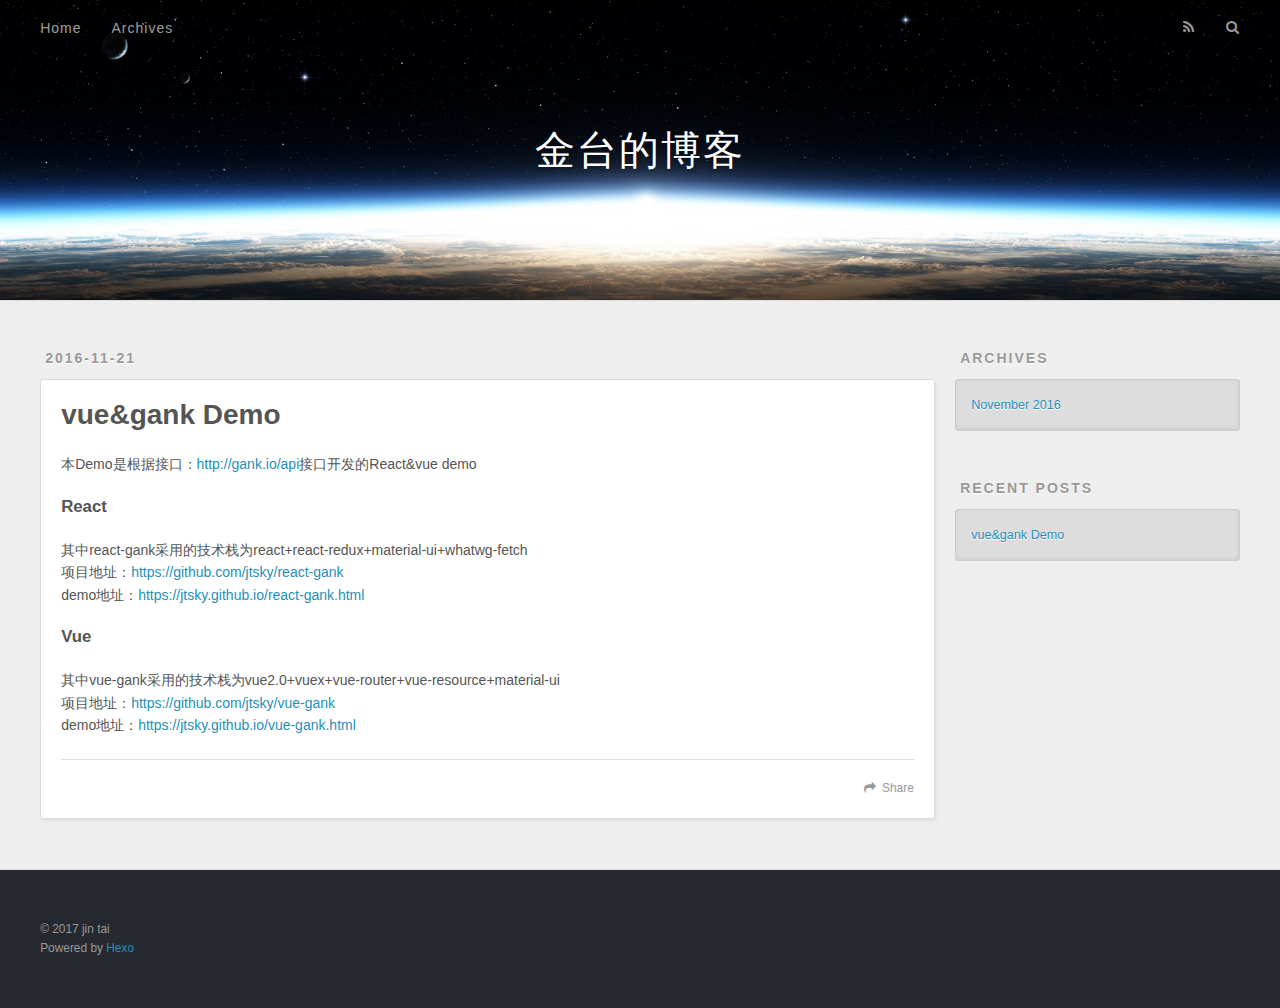
<file: index.html>
<!DOCTYPE html>
<html>
<head>
  <meta charset="utf-8">
  
  <title>金台的博客</title>
  <meta name="viewport" content="width=device-width, initial-scale=1, maximum-scale=1">
  <meta name="description" content="一只喜欢代码的猿">
<meta property="og:type" content="website">
<meta property="og:title" content="金台的博客">
<meta property="og:url" content="http://yoursite.com/index.html">
<meta property="og:site_name" content="金台的博客">
<meta property="og:description" content="一只喜欢代码的猿">
<meta name="twitter:card" content="summary">
<meta name="twitter:title" content="金台的博客">
<meta name="twitter:description" content="一只喜欢代码的猿">
  
    <link rel="alternate" href="/atom.xml" title="金台的博客" type="application/atom+xml">
  
  
    <link rel="icon" href="/favicon.png">
  
  
    <link href="//fonts.googleapis.com/css?family=Source+Code+Pro" rel="stylesheet" type="text/css">
  
  <link rel="stylesheet" href="/css/style.css">
  

</head>

<body>
  <div id="container">
    <div id="wrap">
      <header id="header">
  <div id="banner"></div>
  <div id="header-outer" class="outer">
    <div id="header-title" class="inner">
      <h1 id="logo-wrap">
        <a href="/" id="logo">金台的博客</a>
      </h1>
      
    </div>
    <div id="header-inner" class="inner">
      <nav id="main-nav">
        <a id="main-nav-toggle" class="nav-icon"></a>
        
          <a class="main-nav-link" href="/">Home</a>
        
          <a class="main-nav-link" href="/archives">Archives</a>
        
      </nav>
      <nav id="sub-nav">
        
          <a id="nav-rss-link" class="nav-icon" href="/atom.xml" title="RSS Feed"></a>
        
        <a id="nav-search-btn" class="nav-icon" title="Search"></a>
      </nav>
      <div id="search-form-wrap">
        <form action="//google.com/search" method="get" accept-charset="UTF-8" class="search-form"><input type="search" name="q" results="0" class="search-form-input" placeholder="Search"><button type="submit" class="search-form-submit">&#xF002;</button><input type="hidden" name="sitesearch" value="http://yoursite.com"></form>
      </div>
    </div>
  </div>
</header>
      <div class="outer">
        <section id="main">
  
    <article id="post-react&amp;vue-demo" class="article article-type-post" itemscope itemprop="blogPost">
  <div class="article-meta">
    <a href="/2016/11/21/react&vue-demo/" class="article-date">
  <time datetime="2016-11-21T05:25:01.977Z" itemprop="datePublished">2016-11-21</time>
</a>
    
  </div>
  <div class="article-inner">
    
    
      <header class="article-header">
        
  
    <h1 itemprop="name">
      <a class="article-title" href="/2016/11/21/react&vue-demo/">vue&amp;gank Demo</a>
    </h1>
  

      </header>
    
    <div class="article-entry" itemprop="articleBody">
      
        <p>本Demo是根据接口：<a href="http://gank.io/api" target="_blank" rel="external">http://gank.io/api</a>接口开发的React&amp;vue demo</p>
<h4 id="React"><a href="#React" class="headerlink" title="React"></a>React</h4><p>其中react-gank采用的技术栈为react+react-redux+material-ui+whatwg-fetch<br>项目地址：<a href="https://github.com/jtsky/react-gank" target="_blank" rel="external">https://github.com/jtsky/react-gank</a><br>demo地址：<a href="https://jtsky.github.io/react-gank.html" target="_blank" rel="external">https://jtsky.github.io/react-gank.html</a></p>
<h4 id="Vue"><a href="#Vue" class="headerlink" title="Vue"></a>Vue</h4><p>其中vue-gank采用的技术栈为vue2.0+vuex+vue-router+vue-resource+material-ui<br>项目地址：<a href="https://github.com/jtsky/vue-gank" target="_blank" rel="external">https://github.com/jtsky/vue-gank</a><br>demo地址：<a href="https://jtsky.github.io/vue-gank.html" target="_blank" rel="external">https://jtsky.github.io/vue-gank.html</a></p>

      
    </div>
    <footer class="article-footer">
      <a data-url="http://yoursite.com/2016/11/21/react&vue-demo/" data-id="ciyvc2lxk0000rko0zb6x559a" class="article-share-link">Share</a>
      
      
    </footer>
  </div>
  
</article>


  

</section>
        
          <aside id="sidebar">
  
    

  
    

  
    
  
    
  <div class="widget-wrap">
    <h3 class="widget-title">Archives</h3>
    <div class="widget">
      <ul class="archive-list"><li class="archive-list-item"><a class="archive-list-link" href="/archives/2016/11/">November 2016</a></li></ul>
    </div>
  </div>


  
    
  <div class="widget-wrap">
    <h3 class="widget-title">Recent Posts</h3>
    <div class="widget">
      <ul>
        
          <li>
            <a href="/2016/11/21/react&vue-demo/">vue&amp;gank Demo</a>
          </li>
        
      </ul>
    </div>
  </div>

  
</aside>
        
      </div>
      <footer id="footer">
  
  <div class="outer">
    <div id="footer-info" class="inner">
      &copy; 2017 jin tai<br>
      Powered by <a href="http://hexo.io/" target="_blank">Hexo</a>
    </div>
  </div>
</footer>
    </div>
    <nav id="mobile-nav">
  
    <a href="/" class="mobile-nav-link">Home</a>
  
    <a href="/archives" class="mobile-nav-link">Archives</a>
  
</nav>
    

<script src="//ajax.googleapis.com/ajax/libs/jquery/2.0.3/jquery.min.js"></script>


  <link rel="stylesheet" href="/fancybox/jquery.fancybox.css">
  <script src="/fancybox/jquery.fancybox.pack.js"></script>


<script src="/js/script.js"></script>

  </div>
</body>
</html>
</file>
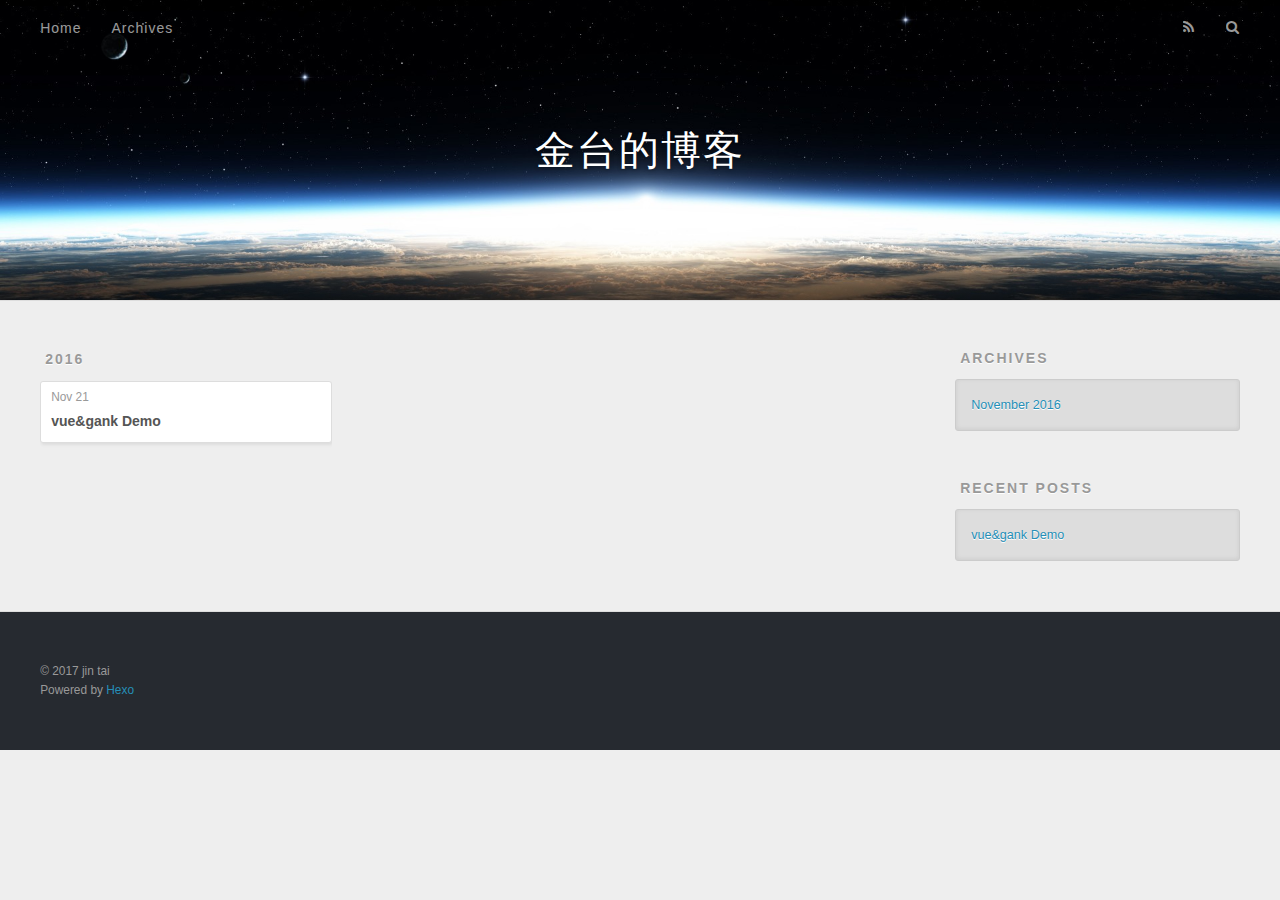
<file: archives/index.html>
<!DOCTYPE html>
<html>
<head>
  <meta charset="utf-8">
  
  <title>Archives | 金台的博客</title>
  <meta name="viewport" content="width=device-width, initial-scale=1, maximum-scale=1">
  <meta name="description" content="一只喜欢代码的猿">
<meta property="og:type" content="website">
<meta property="og:title" content="金台的博客">
<meta property="og:url" content="http://yoursite.com/archives/index.html">
<meta property="og:site_name" content="金台的博客">
<meta property="og:description" content="一只喜欢代码的猿">
<meta name="twitter:card" content="summary">
<meta name="twitter:title" content="金台的博客">
<meta name="twitter:description" content="一只喜欢代码的猿">
  
    <link rel="alternate" href="/atom.xml" title="金台的博客" type="application/atom+xml">
  
  
    <link rel="icon" href="/favicon.png">
  
  
    <link href="//fonts.googleapis.com/css?family=Source+Code+Pro" rel="stylesheet" type="text/css">
  
  <link rel="stylesheet" href="/css/style.css">
  

</head>

<body>
  <div id="container">
    <div id="wrap">
      <header id="header">
  <div id="banner"></div>
  <div id="header-outer" class="outer">
    <div id="header-title" class="inner">
      <h1 id="logo-wrap">
        <a href="/" id="logo">金台的博客</a>
      </h1>
      
    </div>
    <div id="header-inner" class="inner">
      <nav id="main-nav">
        <a id="main-nav-toggle" class="nav-icon"></a>
        
          <a class="main-nav-link" href="/">Home</a>
        
          <a class="main-nav-link" href="/archives">Archives</a>
        
      </nav>
      <nav id="sub-nav">
        
          <a id="nav-rss-link" class="nav-icon" href="/atom.xml" title="RSS Feed"></a>
        
        <a id="nav-search-btn" class="nav-icon" title="Search"></a>
      </nav>
      <div id="search-form-wrap">
        <form action="//google.com/search" method="get" accept-charset="UTF-8" class="search-form"><input type="search" name="q" results="0" class="search-form-input" placeholder="Search"><button type="submit" class="search-form-submit">&#xF002;</button><input type="hidden" name="sitesearch" value="http://yoursite.com"></form>
      </div>
    </div>
  </div>
</header>
      <div class="outer">
        <section id="main">
  
  
    
    
      
      
      <section class="archives-wrap">
        <div class="archive-year-wrap">
          <a href="/archives/2016" class="archive-year">2016</a>
        </div>
        <div class="archives">
    
    <article class="archive-article archive-type-post">
  <div class="archive-article-inner">
    <header class="archive-article-header">
      <a href="/2016/11/21/react&vue-demo/" class="archive-article-date">
  <time datetime="2016-11-21T05:25:01.977Z" itemprop="datePublished">Nov 21</time>
</a>
      
  
    <h1 itemprop="name">
      <a class="archive-article-title" href="/2016/11/21/react&vue-demo/">vue&amp;gank Demo</a>
    </h1>
  

    </header>
  </div>
</article>
  
  
    </div></section>
  

</section>
        
          <aside id="sidebar">
  
    

  
    

  
    
  
    
  <div class="widget-wrap">
    <h3 class="widget-title">Archives</h3>
    <div class="widget">
      <ul class="archive-list"><li class="archive-list-item"><a class="archive-list-link" href="/archives/2016/11/">November 2016</a></li></ul>
    </div>
  </div>


  
    
  <div class="widget-wrap">
    <h3 class="widget-title">Recent Posts</h3>
    <div class="widget">
      <ul>
        
          <li>
            <a href="/2016/11/21/react&vue-demo/">vue&amp;gank Demo</a>
          </li>
        
      </ul>
    </div>
  </div>

  
</aside>
        
      </div>
      <footer id="footer">
  
  <div class="outer">
    <div id="footer-info" class="inner">
      &copy; 2017 jin tai<br>
      Powered by <a href="http://hexo.io/" target="_blank">Hexo</a>
    </div>
  </div>
</footer>
    </div>
    <nav id="mobile-nav">
  
    <a href="/" class="mobile-nav-link">Home</a>
  
    <a href="/archives" class="mobile-nav-link">Archives</a>
  
</nav>
    

<script src="//ajax.googleapis.com/ajax/libs/jquery/2.0.3/jquery.min.js"></script>


  <link rel="stylesheet" href="/fancybox/jquery.fancybox.css">
  <script src="/fancybox/jquery.fancybox.pack.js"></script>


<script src="/js/script.js"></script>

  </div>
</body>
</html>
</file>
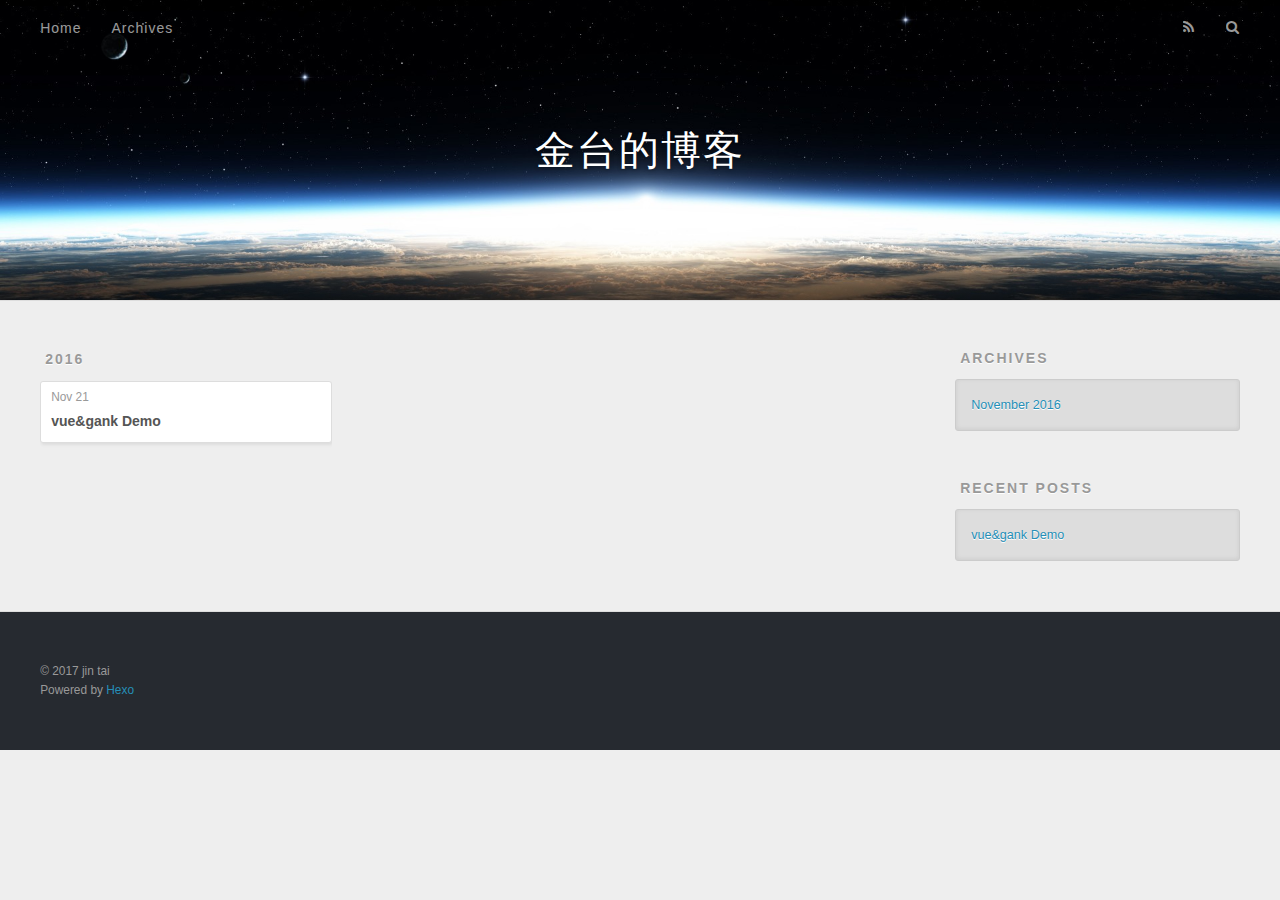
<file: archives/2016/index.html>
<!DOCTYPE html>
<html>
<head>
  <meta charset="utf-8">
  
  <title>Archives: 2016 | 金台的博客</title>
  <meta name="viewport" content="width=device-width, initial-scale=1, maximum-scale=1">
  <meta name="description" content="一只喜欢代码的猿">
<meta property="og:type" content="website">
<meta property="og:title" content="金台的博客">
<meta property="og:url" content="http://yoursite.com/archives/2016/index.html">
<meta property="og:site_name" content="金台的博客">
<meta property="og:description" content="一只喜欢代码的猿">
<meta name="twitter:card" content="summary">
<meta name="twitter:title" content="金台的博客">
<meta name="twitter:description" content="一只喜欢代码的猿">
  
    <link rel="alternate" href="/atom.xml" title="金台的博客" type="application/atom+xml">
  
  
    <link rel="icon" href="/favicon.png">
  
  
    <link href="//fonts.googleapis.com/css?family=Source+Code+Pro" rel="stylesheet" type="text/css">
  
  <link rel="stylesheet" href="/css/style.css">
  

</head>

<body>
  <div id="container">
    <div id="wrap">
      <header id="header">
  <div id="banner"></div>
  <div id="header-outer" class="outer">
    <div id="header-title" class="inner">
      <h1 id="logo-wrap">
        <a href="/" id="logo">金台的博客</a>
      </h1>
      
    </div>
    <div id="header-inner" class="inner">
      <nav id="main-nav">
        <a id="main-nav-toggle" class="nav-icon"></a>
        
          <a class="main-nav-link" href="/">Home</a>
        
          <a class="main-nav-link" href="/archives">Archives</a>
        
      </nav>
      <nav id="sub-nav">
        
          <a id="nav-rss-link" class="nav-icon" href="/atom.xml" title="RSS Feed"></a>
        
        <a id="nav-search-btn" class="nav-icon" title="Search"></a>
      </nav>
      <div id="search-form-wrap">
        <form action="//google.com/search" method="get" accept-charset="UTF-8" class="search-form"><input type="search" name="q" results="0" class="search-form-input" placeholder="Search"><button type="submit" class="search-form-submit">&#xF002;</button><input type="hidden" name="sitesearch" value="http://yoursite.com"></form>
      </div>
    </div>
  </div>
</header>
      <div class="outer">
        <section id="main">
  
  
    
    
      
      
      <section class="archives-wrap">
        <div class="archive-year-wrap">
          <a href="/archives/2016" class="archive-year">2016</a>
        </div>
        <div class="archives">
    
    <article class="archive-article archive-type-post">
  <div class="archive-article-inner">
    <header class="archive-article-header">
      <a href="/2016/11/21/react&vue-demo/" class="archive-article-date">
  <time datetime="2016-11-21T05:25:01.977Z" itemprop="datePublished">Nov 21</time>
</a>
      
  
    <h1 itemprop="name">
      <a class="archive-article-title" href="/2016/11/21/react&vue-demo/">vue&amp;gank Demo</a>
    </h1>
  

    </header>
  </div>
</article>
  
  
    </div></section>
  

</section>
        
          <aside id="sidebar">
  
    

  
    

  
    
  
    
  <div class="widget-wrap">
    <h3 class="widget-title">Archives</h3>
    <div class="widget">
      <ul class="archive-list"><li class="archive-list-item"><a class="archive-list-link" href="/archives/2016/11/">November 2016</a></li></ul>
    </div>
  </div>


  
    
  <div class="widget-wrap">
    <h3 class="widget-title">Recent Posts</h3>
    <div class="widget">
      <ul>
        
          <li>
            <a href="/2016/11/21/react&vue-demo/">vue&amp;gank Demo</a>
          </li>
        
      </ul>
    </div>
  </div>

  
</aside>
        
      </div>
      <footer id="footer">
  
  <div class="outer">
    <div id="footer-info" class="inner">
      &copy; 2017 jin tai<br>
      Powered by <a href="http://hexo.io/" target="_blank">Hexo</a>
    </div>
  </div>
</footer>
    </div>
    <nav id="mobile-nav">
  
    <a href="/" class="mobile-nav-link">Home</a>
  
    <a href="/archives" class="mobile-nav-link">Archives</a>
  
</nav>
    

<script src="//ajax.googleapis.com/ajax/libs/jquery/2.0.3/jquery.min.js"></script>


  <link rel="stylesheet" href="/fancybox/jquery.fancybox.css">
  <script src="/fancybox/jquery.fancybox.pack.js"></script>


<script src="/js/script.js"></script>

  </div>
</body>
</html>
</file>
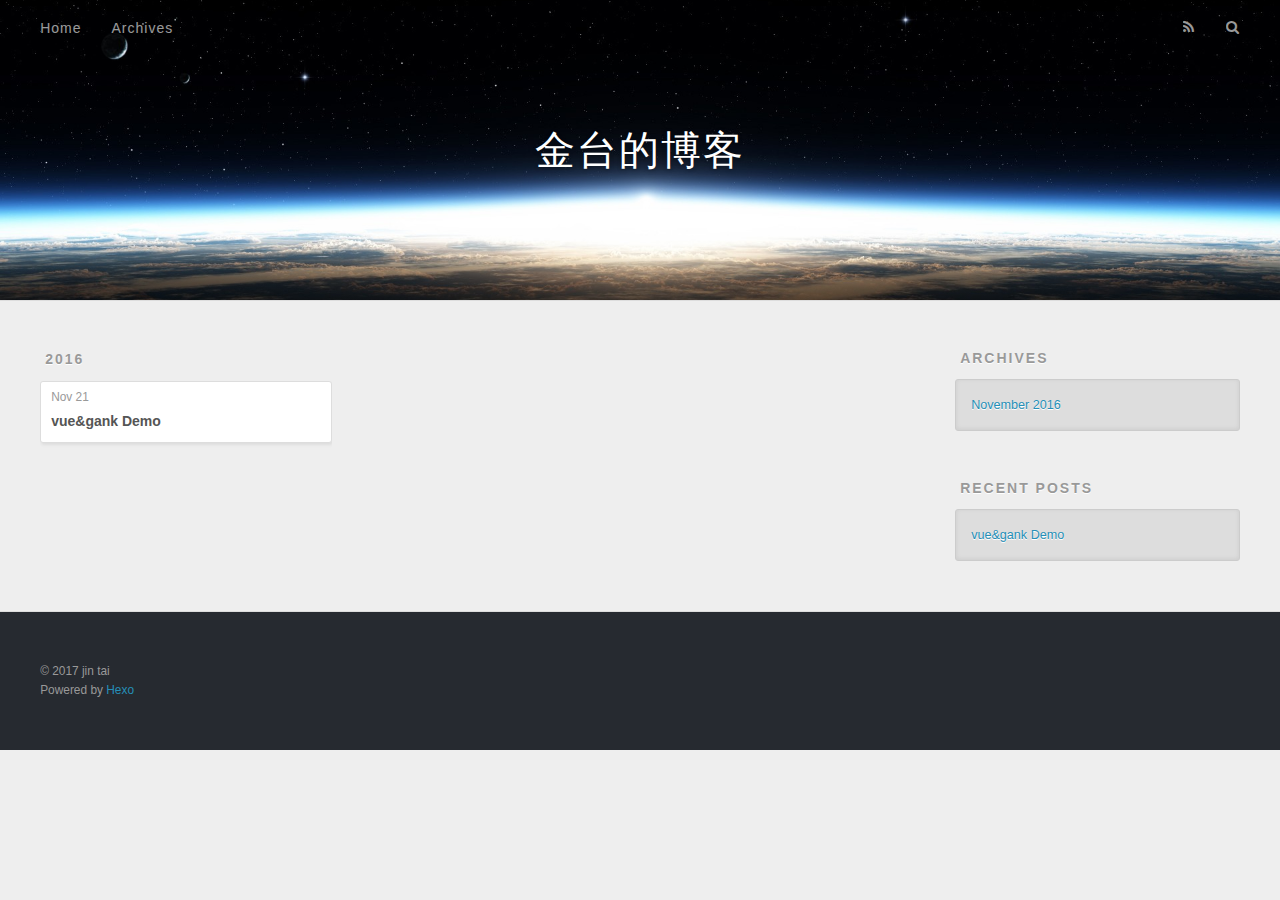
<file: archives/2016/11/index.html>
<!DOCTYPE html>
<html>
<head>
  <meta charset="utf-8">
  
  <title>Archives: 2016/11 | 金台的博客</title>
  <meta name="viewport" content="width=device-width, initial-scale=1, maximum-scale=1">
  <meta name="description" content="一只喜欢代码的猿">
<meta property="og:type" content="website">
<meta property="og:title" content="金台的博客">
<meta property="og:url" content="http://yoursite.com/archives/2016/11/index.html">
<meta property="og:site_name" content="金台的博客">
<meta property="og:description" content="一只喜欢代码的猿">
<meta name="twitter:card" content="summary">
<meta name="twitter:title" content="金台的博客">
<meta name="twitter:description" content="一只喜欢代码的猿">
  
    <link rel="alternate" href="/atom.xml" title="金台的博客" type="application/atom+xml">
  
  
    <link rel="icon" href="/favicon.png">
  
  
    <link href="//fonts.googleapis.com/css?family=Source+Code+Pro" rel="stylesheet" type="text/css">
  
  <link rel="stylesheet" href="/css/style.css">
  

</head>

<body>
  <div id="container">
    <div id="wrap">
      <header id="header">
  <div id="banner"></div>
  <div id="header-outer" class="outer">
    <div id="header-title" class="inner">
      <h1 id="logo-wrap">
        <a href="/" id="logo">金台的博客</a>
      </h1>
      
    </div>
    <div id="header-inner" class="inner">
      <nav id="main-nav">
        <a id="main-nav-toggle" class="nav-icon"></a>
        
          <a class="main-nav-link" href="/">Home</a>
        
          <a class="main-nav-link" href="/archives">Archives</a>
        
      </nav>
      <nav id="sub-nav">
        
          <a id="nav-rss-link" class="nav-icon" href="/atom.xml" title="RSS Feed"></a>
        
        <a id="nav-search-btn" class="nav-icon" title="Search"></a>
      </nav>
      <div id="search-form-wrap">
        <form action="//google.com/search" method="get" accept-charset="UTF-8" class="search-form"><input type="search" name="q" results="0" class="search-form-input" placeholder="Search"><button type="submit" class="search-form-submit">&#xF002;</button><input type="hidden" name="sitesearch" value="http://yoursite.com"></form>
      </div>
    </div>
  </div>
</header>
      <div class="outer">
        <section id="main">
  
  
    
    
      
      
      <section class="archives-wrap">
        <div class="archive-year-wrap">
          <a href="/archives/2016" class="archive-year">2016</a>
        </div>
        <div class="archives">
    
    <article class="archive-article archive-type-post">
  <div class="archive-article-inner">
    <header class="archive-article-header">
      <a href="/2016/11/21/react&vue-demo/" class="archive-article-date">
  <time datetime="2016-11-21T05:25:01.977Z" itemprop="datePublished">Nov 21</time>
</a>
      
  
    <h1 itemprop="name">
      <a class="archive-article-title" href="/2016/11/21/react&vue-demo/">vue&amp;gank Demo</a>
    </h1>
  

    </header>
  </div>
</article>
  
  
    </div></section>
  

</section>
        
          <aside id="sidebar">
  
    

  
    

  
    
  
    
  <div class="widget-wrap">
    <h3 class="widget-title">Archives</h3>
    <div class="widget">
      <ul class="archive-list"><li class="archive-list-item"><a class="archive-list-link" href="/archives/2016/11/">November 2016</a></li></ul>
    </div>
  </div>


  
    
  <div class="widget-wrap">
    <h3 class="widget-title">Recent Posts</h3>
    <div class="widget">
      <ul>
        
          <li>
            <a href="/2016/11/21/react&vue-demo/">vue&amp;gank Demo</a>
          </li>
        
      </ul>
    </div>
  </div>

  
</aside>
        
      </div>
      <footer id="footer">
  
  <div class="outer">
    <div id="footer-info" class="inner">
      &copy; 2017 jin tai<br>
      Powered by <a href="http://hexo.io/" target="_blank">Hexo</a>
    </div>
  </div>
</footer>
    </div>
    <nav id="mobile-nav">
  
    <a href="/" class="mobile-nav-link">Home</a>
  
    <a href="/archives" class="mobile-nav-link">Archives</a>
  
</nav>
    

<script src="//ajax.googleapis.com/ajax/libs/jquery/2.0.3/jquery.min.js"></script>


  <link rel="stylesheet" href="/fancybox/jquery.fancybox.css">
  <script src="/fancybox/jquery.fancybox.pack.js"></script>


<script src="/js/script.js"></script>

  </div>
</body>
</html>
</file>
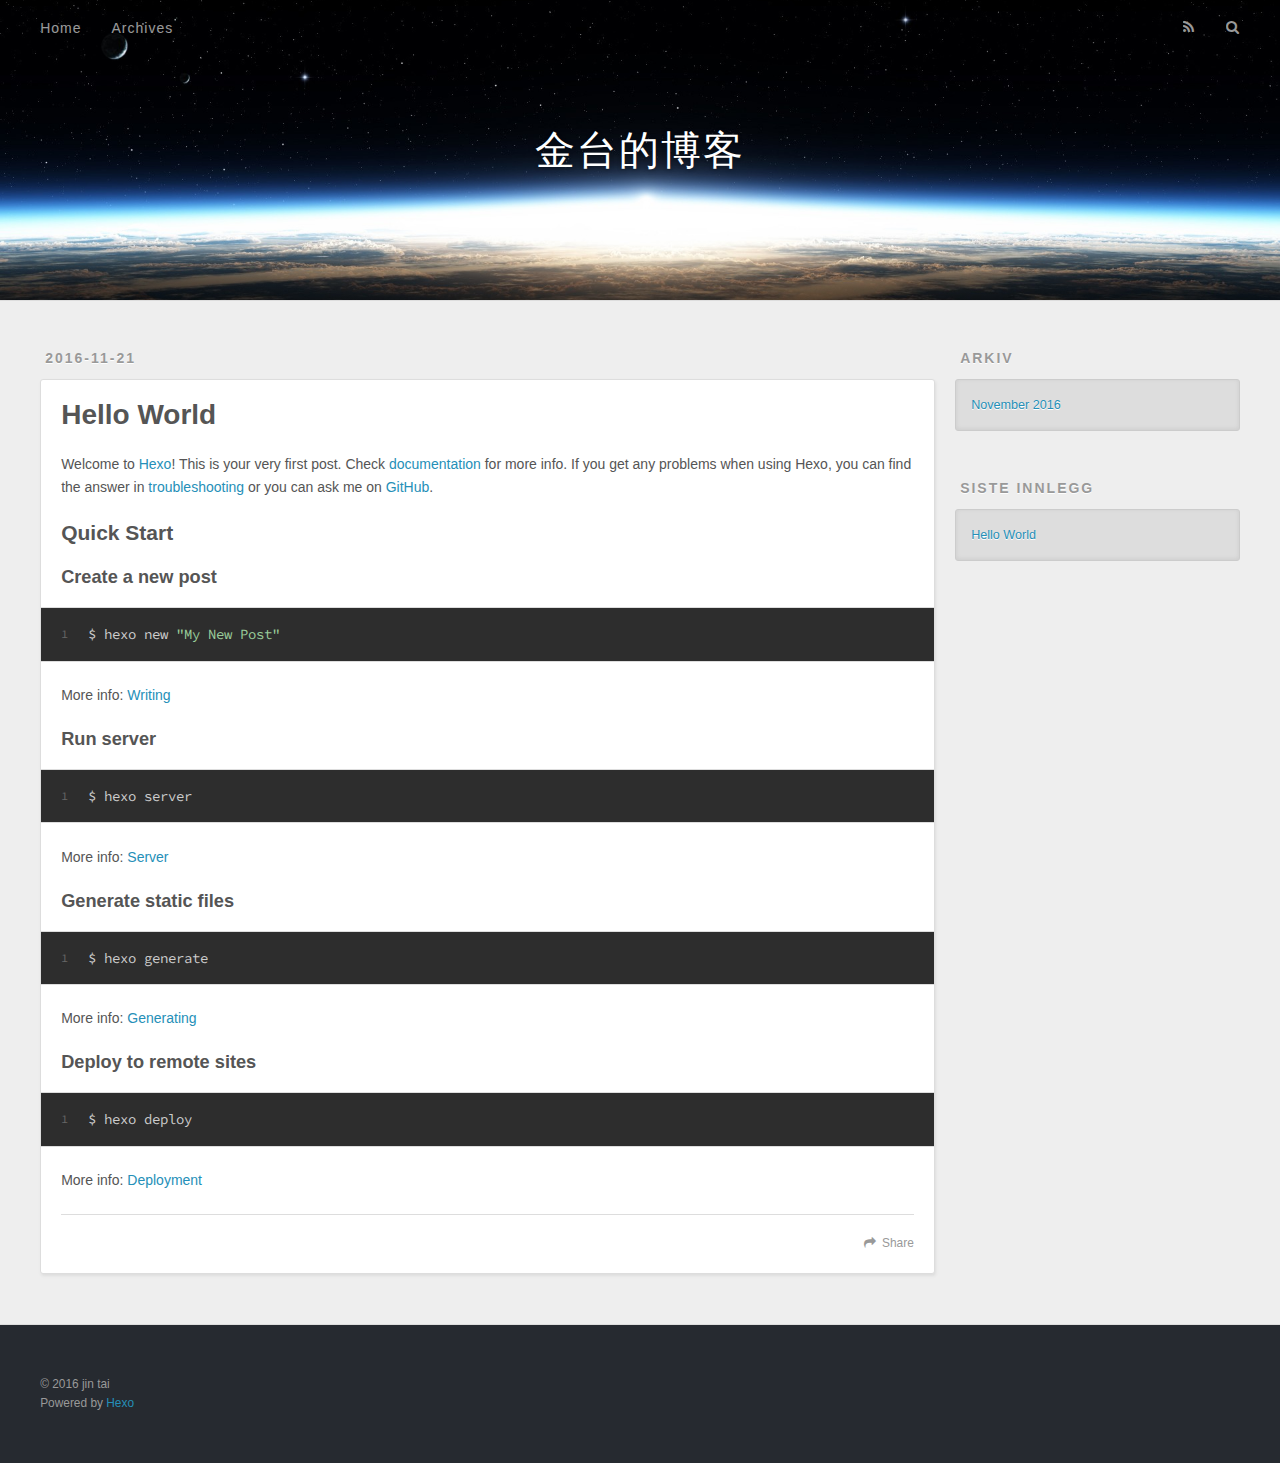
<file: 2016/11/21/hello-world/index.html>
<!DOCTYPE html>
<html>
<head>
  <meta charset="utf-8">
  
  <title>Hello World | 金台的博客</title>
  <meta name="viewport" content="width=device-width, initial-scale=1, maximum-scale=1">
  <meta name="description" content="Welcome to Hexo! This is your very first post. Check documentation for more info. If you get any problems when using Hexo, you can find the answer in troubleshooting or you can ask me on GitHub.
Quick">
<meta property="og:type" content="article">
<meta property="og:title" content="Hello World">
<meta property="og:url" content="http://yoursite.com/2016/11/21/hello-world/index.html">
<meta property="og:site_name" content="金台的博客">
<meta property="og:description" content="Welcome to Hexo! This is your very first post. Check documentation for more info. If you get any problems when using Hexo, you can find the answer in troubleshooting or you can ask me on GitHub.
Quick">
<meta property="og:updated_time" content="2016-11-21T05:25:01.977Z">
<meta name="twitter:card" content="summary">
<meta name="twitter:title" content="Hello World">
<meta name="twitter:description" content="Welcome to Hexo! This is your very first post. Check documentation for more info. If you get any problems when using Hexo, you can find the answer in troubleshooting or you can ask me on GitHub.
Quick">
  
    <link rel="alternate" href="/atom.xml" title="金台的博客" type="application/atom+xml">
  
  
    <link rel="icon" href="/favicon.png">
  
  
    <link href="//fonts.googleapis.com/css?family=Source+Code+Pro" rel="stylesheet" type="text/css">
  
  <link rel="stylesheet" href="/css/style.css">
  

</head>

<body>
  <div id="container">
    <div id="wrap">
      <header id="header">
  <div id="banner"></div>
  <div id="header-outer" class="outer">
    <div id="header-title" class="inner">
      <h1 id="logo-wrap">
        <a href="/" id="logo">金台的博客</a>
      </h1>
      
    </div>
    <div id="header-inner" class="inner">
      <nav id="main-nav">
        <a id="main-nav-toggle" class="nav-icon"></a>
        
          <a class="main-nav-link" href="/">Home</a>
        
          <a class="main-nav-link" href="/archives">Archives</a>
        
      </nav>
      <nav id="sub-nav">
        
          <a id="nav-rss-link" class="nav-icon" href="/atom.xml" title="RSS Feed"></a>
        
        <a id="nav-search-btn" class="nav-icon" title="Søk"></a>
      </nav>
      <div id="search-form-wrap">
        <form action="//google.com/search" method="get" accept-charset="UTF-8" class="search-form"><input type="search" name="q" results="0" class="search-form-input" placeholder="Search"><button type="submit" class="search-form-submit">&#xF002;</button><input type="hidden" name="sitesearch" value="http://yoursite.com"></form>
      </div>
    </div>
  </div>
</header>
      <div class="outer">
        <section id="main"><article id="post-hello-world" class="article article-type-post" itemscope itemprop="blogPost">
  <div class="article-meta">
    <a href="/2016/11/21/hello-world/" class="article-date">
  <time datetime="2016-11-21T05:25:01.977Z" itemprop="datePublished">2016-11-21</time>
</a>
    
  </div>
  <div class="article-inner">
    
    
      <header class="article-header">
        
  
    <h1 class="article-title" itemprop="name">
      Hello World
    </h1>
  

      </header>
    
    <div class="article-entry" itemprop="articleBody">
      
        <p>Welcome to <a href="https://hexo.io/" target="_blank" rel="external">Hexo</a>! This is your very first post. Check <a href="https://hexo.io/docs/" target="_blank" rel="external">documentation</a> for more info. If you get any problems when using Hexo, you can find the answer in <a href="https://hexo.io/docs/troubleshooting.html" target="_blank" rel="external">troubleshooting</a> or you can ask me on <a href="https://github.com/hexojs/hexo/issues" target="_blank" rel="external">GitHub</a>.</p>
<h2 id="Quick-Start"><a href="#Quick-Start" class="headerlink" title="Quick Start"></a>Quick Start</h2><h3 id="Create-a-new-post"><a href="#Create-a-new-post" class="headerlink" title="Create a new post"></a>Create a new post</h3><figure class="highlight bash"><table><tr><td class="gutter"><pre><div class="line">1</div></pre></td><td class="code"><pre><div class="line">$ hexo new <span class="string">"My New Post"</span></div></pre></td></tr></table></figure>
<p>More info: <a href="https://hexo.io/docs/writing.html" target="_blank" rel="external">Writing</a></p>
<h3 id="Run-server"><a href="#Run-server" class="headerlink" title="Run server"></a>Run server</h3><figure class="highlight bash"><table><tr><td class="gutter"><pre><div class="line">1</div></pre></td><td class="code"><pre><div class="line">$ hexo server</div></pre></td></tr></table></figure>
<p>More info: <a href="https://hexo.io/docs/server.html" target="_blank" rel="external">Server</a></p>
<h3 id="Generate-static-files"><a href="#Generate-static-files" class="headerlink" title="Generate static files"></a>Generate static files</h3><figure class="highlight bash"><table><tr><td class="gutter"><pre><div class="line">1</div></pre></td><td class="code"><pre><div class="line">$ hexo generate</div></pre></td></tr></table></figure>
<p>More info: <a href="https://hexo.io/docs/generating.html" target="_blank" rel="external">Generating</a></p>
<h3 id="Deploy-to-remote-sites"><a href="#Deploy-to-remote-sites" class="headerlink" title="Deploy to remote sites"></a>Deploy to remote sites</h3><figure class="highlight bash"><table><tr><td class="gutter"><pre><div class="line">1</div></pre></td><td class="code"><pre><div class="line">$ hexo deploy</div></pre></td></tr></table></figure>
<p>More info: <a href="https://hexo.io/docs/deployment.html" target="_blank" rel="external">Deployment</a></p>

      
    </div>
    <footer class="article-footer">
      <a data-url="http://yoursite.com/2016/11/21/hello-world/" data-id="civrq6cpy00003co04xrayq3j" class="article-share-link">Share</a>
      
      
    </footer>
  </div>
  
    
  
</article>

</section>
        
          <aside id="sidebar">
  
    

  
    

  
    
  
    
  <div class="widget-wrap">
    <h3 class="widget-title">Arkiv</h3>
    <div class="widget">
      <ul class="archive-list"><li class="archive-list-item"><a class="archive-list-link" href="/archives/2016/11/">November 2016</a></li></ul>
    </div>
  </div>


  
    
  <div class="widget-wrap">
    <h3 class="widget-title">Siste innlegg</h3>
    <div class="widget">
      <ul>
        
          <li>
            <a href="/2016/11/21/hello-world/">Hello World</a>
          </li>
        
      </ul>
    </div>
  </div>

  
</aside>
        
      </div>
      <footer id="footer">
  
  <div class="outer">
    <div id="footer-info" class="inner">
      &copy; 2016 jin tai<br>
      Powered by <a href="http://hexo.io/" target="_blank">Hexo</a>
    </div>
  </div>
</footer>
    </div>
    <nav id="mobile-nav">
  
    <a href="/" class="mobile-nav-link">Home</a>
  
    <a href="/archives" class="mobile-nav-link">Archives</a>
  
</nav>
    

<script src="//ajax.googleapis.com/ajax/libs/jquery/2.0.3/jquery.min.js"></script>


  <link rel="stylesheet" href="/fancybox/jquery.fancybox.css">
  <script src="/fancybox/jquery.fancybox.pack.js"></script>


<script src="/js/script.js"></script>

  </div>
</body>
</html>
</file>
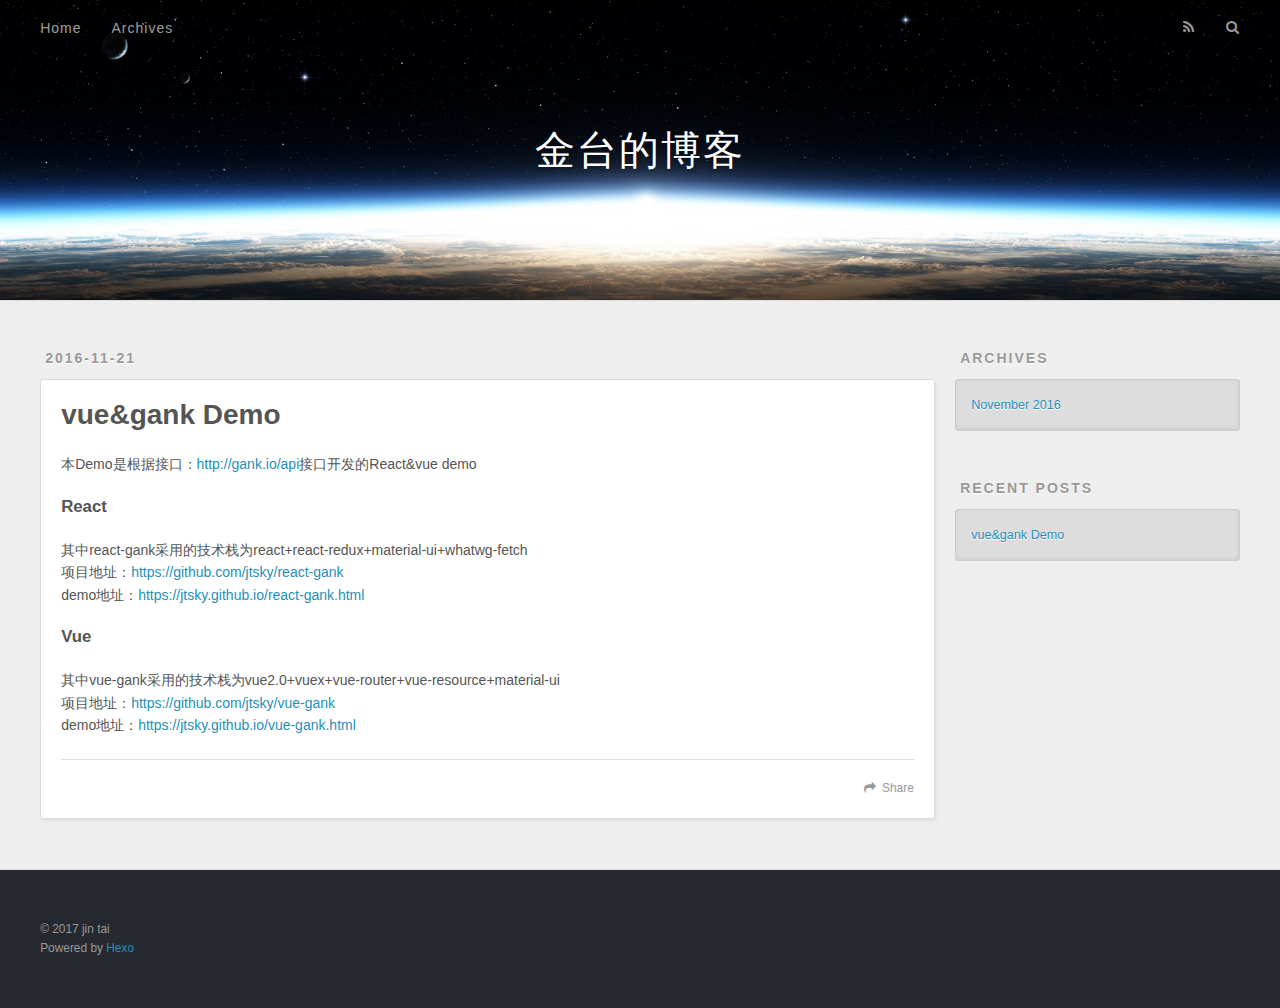
<file: 2016/11/21/react&vue-demo/index.html>
<!DOCTYPE html>
<html>
<head>
  <meta charset="utf-8">
  
  <title>vue&amp;gank Demo | 金台的博客</title>
  <meta name="viewport" content="width=device-width, initial-scale=1, maximum-scale=1">
  <meta name="description" content="本Demo是根据接口：http://gank.io/api接口开发的React&amp;amp;vue demo
React其中react-gank采用的技术栈为react+react-redux+material-ui+whatwg-fetch项目地址：https://github.com/jtsky/react-gankdemo地址：https://jtsky.github.io/react-gank">
<meta property="og:type" content="article">
<meta property="og:title" content="vue&gank Demo">
<meta property="og:url" content="http://yoursite.com/2016/11/21/react&vue-demo/index.html">
<meta property="og:site_name" content="金台的博客">
<meta property="og:description" content="本Demo是根据接口：http://gank.io/api接口开发的React&amp;amp;vue demo
React其中react-gank采用的技术栈为react+react-redux+material-ui+whatwg-fetch项目地址：https://github.com/jtsky/react-gankdemo地址：https://jtsky.github.io/react-gank">
<meta property="og:updated_time" content="2016-11-21T07:52:08.501Z">
<meta name="twitter:card" content="summary">
<meta name="twitter:title" content="vue&gank Demo">
<meta name="twitter:description" content="本Demo是根据接口：http://gank.io/api接口开发的React&amp;amp;vue demo
React其中react-gank采用的技术栈为react+react-redux+material-ui+whatwg-fetch项目地址：https://github.com/jtsky/react-gankdemo地址：https://jtsky.github.io/react-gank">
  
    <link rel="alternate" href="/atom.xml" title="金台的博客" type="application/atom+xml">
  
  
    <link rel="icon" href="/favicon.png">
  
  
    <link href="//fonts.googleapis.com/css?family=Source+Code+Pro" rel="stylesheet" type="text/css">
  
  <link rel="stylesheet" href="/css/style.css">
  

</head>

<body>
  <div id="container">
    <div id="wrap">
      <header id="header">
  <div id="banner"></div>
  <div id="header-outer" class="outer">
    <div id="header-title" class="inner">
      <h1 id="logo-wrap">
        <a href="/" id="logo">金台的博客</a>
      </h1>
      
    </div>
    <div id="header-inner" class="inner">
      <nav id="main-nav">
        <a id="main-nav-toggle" class="nav-icon"></a>
        
          <a class="main-nav-link" href="/">Home</a>
        
          <a class="main-nav-link" href="/archives">Archives</a>
        
      </nav>
      <nav id="sub-nav">
        
          <a id="nav-rss-link" class="nav-icon" href="/atom.xml" title="RSS Feed"></a>
        
        <a id="nav-search-btn" class="nav-icon" title="Search"></a>
      </nav>
      <div id="search-form-wrap">
        <form action="//google.com/search" method="get" accept-charset="UTF-8" class="search-form"><input type="search" name="q" results="0" class="search-form-input" placeholder="Search"><button type="submit" class="search-form-submit">&#xF002;</button><input type="hidden" name="sitesearch" value="http://yoursite.com"></form>
      </div>
    </div>
  </div>
</header>
      <div class="outer">
        <section id="main"><article id="post-react&amp;vue-demo" class="article article-type-post" itemscope itemprop="blogPost">
  <div class="article-meta">
    <a href="/2016/11/21/react&vue-demo/" class="article-date">
  <time datetime="2016-11-21T05:25:01.977Z" itemprop="datePublished">2016-11-21</time>
</a>
    
  </div>
  <div class="article-inner">
    
    
      <header class="article-header">
        
  
    <h1 class="article-title" itemprop="name">
      vue&amp;gank Demo
    </h1>
  

      </header>
    
    <div class="article-entry" itemprop="articleBody">
      
        <p>本Demo是根据接口：<a href="http://gank.io/api" target="_blank" rel="external">http://gank.io/api</a>接口开发的React&amp;vue demo</p>
<h4 id="React"><a href="#React" class="headerlink" title="React"></a>React</h4><p>其中react-gank采用的技术栈为react+react-redux+material-ui+whatwg-fetch<br>项目地址：<a href="https://github.com/jtsky/react-gank" target="_blank" rel="external">https://github.com/jtsky/react-gank</a><br>demo地址：<a href="https://jtsky.github.io/react-gank.html" target="_blank" rel="external">https://jtsky.github.io/react-gank.html</a></p>
<h4 id="Vue"><a href="#Vue" class="headerlink" title="Vue"></a>Vue</h4><p>其中vue-gank采用的技术栈为vue2.0+vuex+vue-router+vue-resource+material-ui<br>项目地址：<a href="https://github.com/jtsky/vue-gank" target="_blank" rel="external">https://github.com/jtsky/vue-gank</a><br>demo地址：<a href="https://jtsky.github.io/vue-gank.html" target="_blank" rel="external">https://jtsky.github.io/vue-gank.html</a></p>

      
    </div>
    <footer class="article-footer">
      <a data-url="http://yoursite.com/2016/11/21/react&vue-demo/" data-id="ciyvc2lxk0000rko0zb6x559a" class="article-share-link">Share</a>
      
      
    </footer>
  </div>
  
    
  
</article>

</section>
        
          <aside id="sidebar">
  
    

  
    

  
    
  
    
  <div class="widget-wrap">
    <h3 class="widget-title">Archives</h3>
    <div class="widget">
      <ul class="archive-list"><li class="archive-list-item"><a class="archive-list-link" href="/archives/2016/11/">November 2016</a></li></ul>
    </div>
  </div>


  
    
  <div class="widget-wrap">
    <h3 class="widget-title">Recent Posts</h3>
    <div class="widget">
      <ul>
        
          <li>
            <a href="/2016/11/21/react&vue-demo/">vue&amp;gank Demo</a>
          </li>
        
      </ul>
    </div>
  </div>

  
</aside>
        
      </div>
      <footer id="footer">
  
  <div class="outer">
    <div id="footer-info" class="inner">
      &copy; 2017 jin tai<br>
      Powered by <a href="http://hexo.io/" target="_blank">Hexo</a>
    </div>
  </div>
</footer>
    </div>
    <nav id="mobile-nav">
  
    <a href="/" class="mobile-nav-link">Home</a>
  
    <a href="/archives" class="mobile-nav-link">Archives</a>
  
</nav>
    

<script src="//ajax.googleapis.com/ajax/libs/jquery/2.0.3/jquery.min.js"></script>


  <link rel="stylesheet" href="/fancybox/jquery.fancybox.css">
  <script src="/fancybox/jquery.fancybox.pack.js"></script>


<script src="/js/script.js"></script>

  </div>
</body>
</html>
</file>
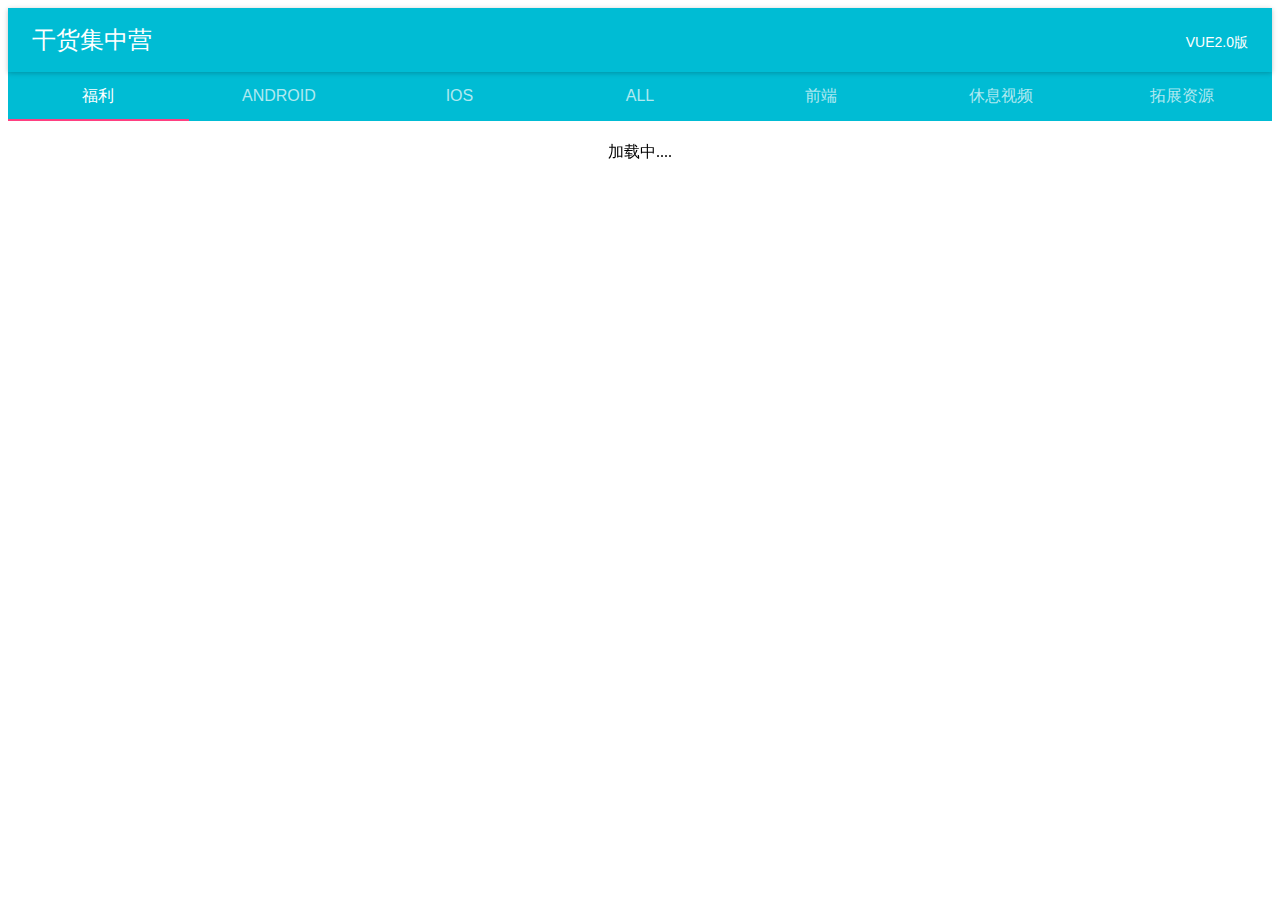
<file: react-gank.html>
<!DOCTYPE html>
<html lang="en">
<head>
    <meta charset="UTF-8">
    <meta name="viewport" content="width=device-width, initial-scale=1">
    <title>react gank</title>
</head>
<body>
    <div id="app"></div>
<script type="text/javascript" src="index_bundle.js"></script></body>
</html>
</file>
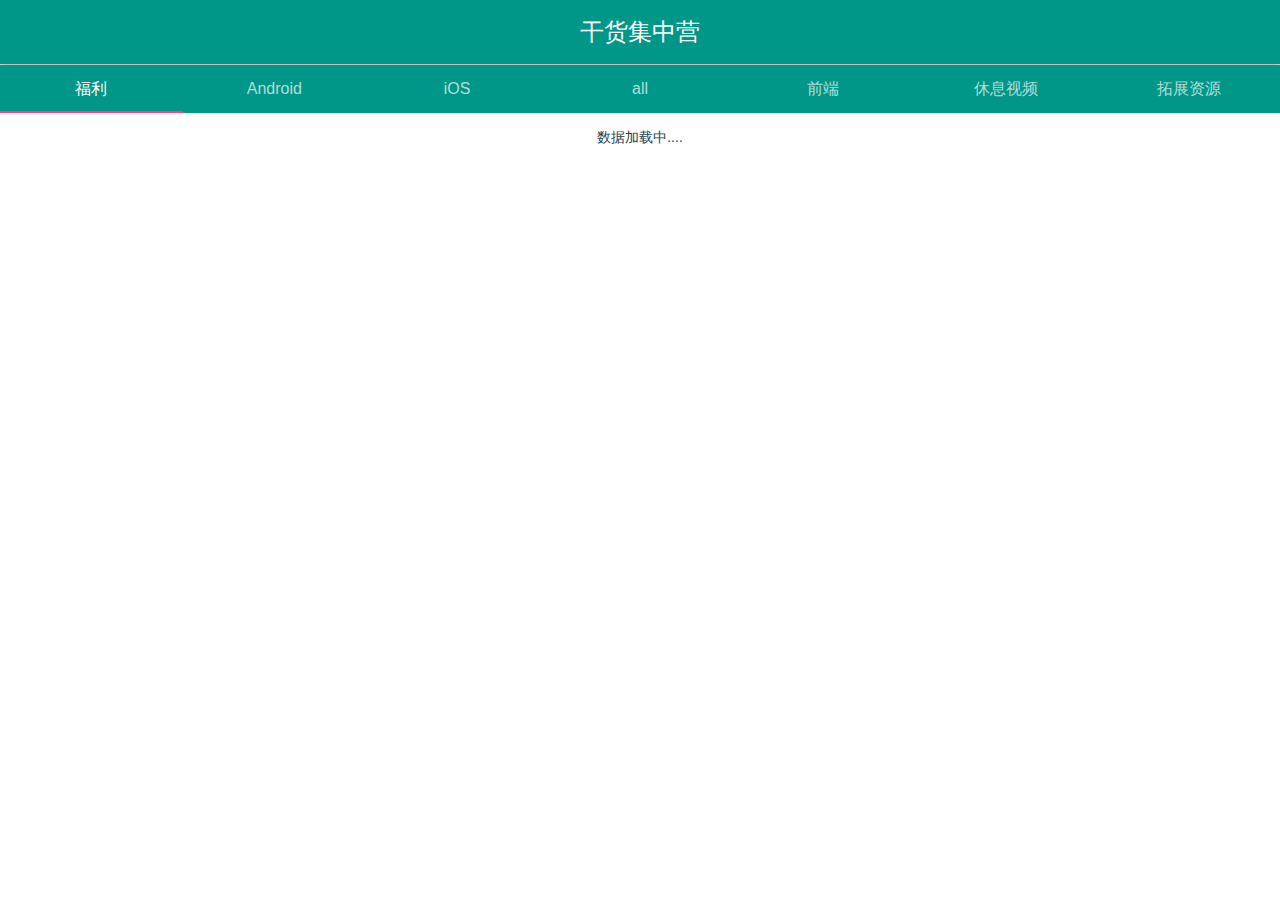
<file: vue-gank.html>
<!DOCTYPE html><html><head><meta charset=utf-8><title>vue-gank</title><meta name=viewport content="width=device-width,initial-scale=1"><link rel=stylesheet href="https://fonts.googleapis.com/css?family=Roboto:300,400,500,700,400italic"><link rel=stylesheet href="https://fonts.googleapis.com/icon?family=Material+Icons"><link href=/static/css/app.0d66303a74fb77246117e2b999568d13.css rel=stylesheet></head><body><div id=app></div><script type=text/javascript src=/static/js/manifest.7ccda2a0102079fbdc40.js></script><script type=text/javascript src=/static/js/vendor.8390c66126defef0a7c5.js></script><script type=text/javascript src=/static/js/app.f7ca64a61afc9f9688b5.js></script></body></html>
</file>
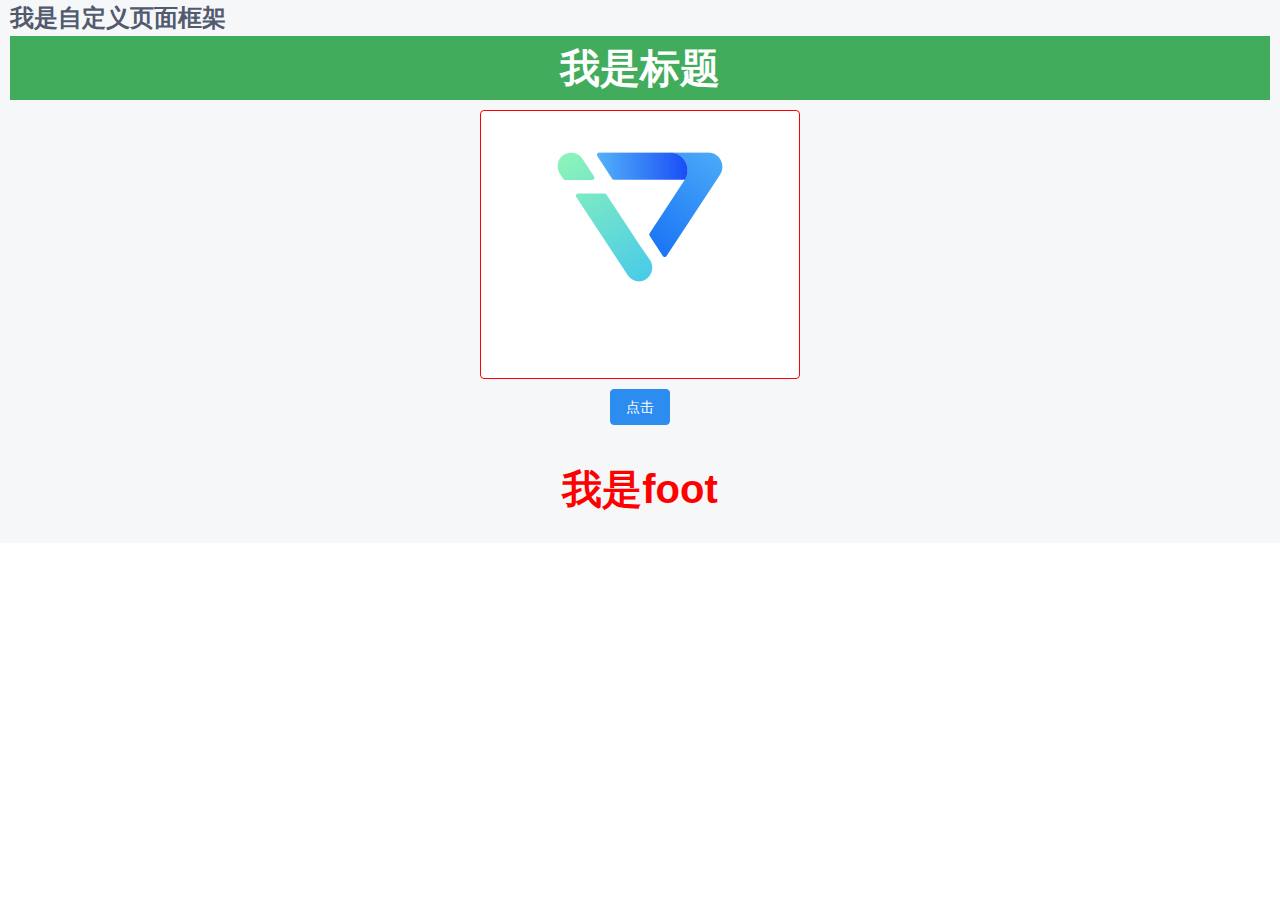
<file: vueDemo.html>
<!DOCTYPE html><html lang=en><head><meta charset=utf-8><meta http-equiv=X-UA-Compatible content="IE=edge"><meta name=viewport content="width=device-width,initial-scale=1"><link rel=icon href=/vueDemo/favicon.ico><title>hello-iview</title><link href=/vueDemo/css/app.868eb4ec.css rel=preload as=style><link href=/vueDemo/css/chunk-vendors.af4b10a2.css rel=preload as=style><link href=/vueDemo/js/app.07d084e6.js rel=preload as=script><link href=/vueDemo/js/chunk-vendors.2f77bf2d.js rel=preload as=script><link href=/vueDemo/css/chunk-vendors.af4b10a2.css rel=stylesheet><link href=/vueDemo/css/app.868eb4ec.css rel=stylesheet></head><body><noscript><strong>We're sorry but hello-iview doesn't work properly without JavaScript enabled. Please enable it to continue.</strong></noscript><div id=app></div><script src=/vueDemo/js/chunk-vendors.2f77bf2d.js></script><script src=/vueDemo/js/app.07d084e6.js></script></body></html>
</file>
<file: css/style.css>
body {
  width: 100%;
}
body:before,
body:after {
  content: "";
  display: table;
}
body:after {
  clear: both;
}
html,
body,
div,
span,
applet,
object,
iframe,
h1,
h2,
h3,
h4,
h5,
h6,
p,
blockquote,
pre,
a,
abbr,
acronym,
address,
big,
cite,
code,
del,
dfn,
em,
img,
ins,
kbd,
q,
s,
samp,
small,
strike,
strong,
sub,
sup,
tt,
var,
dl,
dt,
dd,
ol,
ul,
li,
fieldset,
form,
label,
legend,
table,
caption,
tbody,
tfoot,
thead,
tr,
th,
td {
  margin: 0;
  padding: 0;
  border: 0;
  outline: 0;
  font-weight: inherit;
  font-style: inherit;
  font-family: inherit;
  font-size: 100%;
  vertical-align: baseline;
}
body {
  line-height: 1;
  color: #000;
  background: #fff;
}
ol,
ul {
  list-style: none;
}
table {
  border-collapse: separate;
  border-spacing: 0;
  vertical-align: middle;
}
caption,
th,
td {
  text-align: left;
  font-weight: normal;
  vertical-align: middle;
}
a img {
  border: none;
}
input,
button {
  margin: 0;
  padding: 0;
}
input::-moz-focus-inner,
button::-moz-focus-inner {
  border: 0;
  padding: 0;
}
@font-face {
  font-family: FontAwesome;
  font-style: normal;
  font-weight: normal;
  src: url("fonts/fontawesome-webfont.eot?v=#4.0.3");
  src: url("fonts/fontawesome-webfont.eot?#iefix&v=#4.0.3") format("embedded-opentype"), url("fonts/fontawesome-webfont.woff?v=#4.0.3") format("woff"), url("fonts/fontawesome-webfont.ttf?v=#4.0.3") format("truetype"), url("fonts/fontawesome-webfont.svg#fontawesomeregular?v=#4.0.3") format("svg");
}
html,
body,
#container {
  height: 100%;
}
body {
  background: #eee;
  font: 14px "Helvetica Neue", Helvetica, Arial, sans-serif;
  -webkit-text-size-adjust: 100%;
}
.outer {
  max-width: 1220px;
  margin: 0 auto;
  padding: 0 20px;
}
.outer:before,
.outer:after {
  content: "";
  display: table;
}
.outer:after {
  clear: both;
}
.inner {
  display: inline;
  float: left;
  width: 98.33333333333333%;
  margin: 0 0.833333333333333%;
}
.left,
.alignleft {
  float: left;
}
.right,
.alignright {
  float: right;
}
.clear {
  clear: both;
}
#container {
  position: relative;
}
.mobile-nav-on {
  overflow: hidden;
}
#wrap {
  height: 100%;
  width: 100%;
  position: absolute;
  top: 0;
  left: 0;
  -webkit-transition: 0.2s ease-out;
  -moz-transition: 0.2s ease-out;
  -ms-transition: 0.2s ease-out;
  transition: 0.2s ease-out;
  z-index: 1;
  background: #eee;
}
.mobile-nav-on #wrap {
  left: 280px;
}
@media screen and (min-width: 768px) {
  #main {
    display: inline;
    float: left;
    width: 73.33333333333333%;
    margin: 0 0.833333333333333%;
  }
}
.article-date,
.article-category-link,
.archive-year,
.widget-title {
  text-decoration: none;
  text-transform: uppercase;
  letter-spacing: 2px;
  color: #999;
  margin-bottom: 1em;
  margin-left: 5px;
  line-height: 1em;
  text-shadow: 0 1px #fff;
  font-weight: bold;
}
.article-inner,
.archive-article-inner {
  background: #fff;
  -webkit-box-shadow: 1px 2px 3px #ddd;
  box-shadow: 1px 2px 3px #ddd;
  border: 1px solid #ddd;
  border-radius: 3px;
}
.article-entry h1,
.widget h1 {
  font-size: 2em;
}
.article-entry h2,
.widget h2 {
  font-size: 1.5em;
}
.article-entry h3,
.widget h3 {
  font-size: 1.3em;
}
.article-entry h4,
.widget h4 {
  font-size: 1.2em;
}
.article-entry h5,
.widget h5 {
  font-size: 1em;
}
.article-entry h6,
.widget h6 {
  font-size: 1em;
  color: #999;
}
.article-entry hr,
.widget hr {
  border: 1px dashed #ddd;
}
.article-entry strong,
.widget strong {
  font-weight: bold;
}
.article-entry em,
.widget em,
.article-entry cite,
.widget cite {
  font-style: italic;
}
.article-entry sup,
.widget sup,
.article-entry sub,
.widget sub {
  font-size: 0.75em;
  line-height: 0;
  position: relative;
  vertical-align: baseline;
}
.article-entry sup,
.widget sup {
  top: -0.5em;
}
.article-entry sub,
.widget sub {
  bottom: -0.2em;
}
.article-entry small,
.widget small {
  font-size: 0.85em;
}
.article-entry acronym,
.widget acronym,
.article-entry abbr,
.widget abbr {
  border-bottom: 1px dotted;
}
.article-entry ul,
.widget ul,
.article-entry ol,
.widget ol,
.article-entry dl,
.widget dl {
  margin: 0 20px;
  line-height: 1.6em;
}
.article-entry ul ul,
.widget ul ul,
.article-entry ol ul,
.widget ol ul,
.article-entry ul ol,
.widget ul ol,
.article-entry ol ol,
.widget ol ol {
  margin-top: 0;
  margin-bottom: 0;
}
.article-entry ul,
.widget ul {
  list-style: disc;
}
.article-entry ol,
.widget ol {
  list-style: decimal;
}
.article-entry dt,
.widget dt {
  font-weight: bold;
}
#header {
  height: 300px;
  position: relative;
  border-bottom: 1px solid #ddd;
}
#header:before,
#header:after {
  content: "";
  position: absolute;
  left: 0;
  right: 0;
  height: 40px;
}
#header:before {
  top: 0;
  background: -webkit-linear-gradient(rgba(0,0,0,0.2), transparent);
  background: -moz-linear-gradient(rgba(0,0,0,0.2), transparent);
  background: -ms-linear-gradient(rgba(0,0,0,0.2), transparent);
  background: linear-gradient(rgba(0,0,0,0.2), transparent);
}
#header:after {
  bottom: 0;
  background: -webkit-linear-gradient(transparent, rgba(0,0,0,0.2));
  background: -moz-linear-gradient(transparent, rgba(0,0,0,0.2));
  background: -ms-linear-gradient(transparent, rgba(0,0,0,0.2));
  background: linear-gradient(transparent, rgba(0,0,0,0.2));
}
#header-outer {
  height: 100%;
  position: relative;
}
#header-inner {
  position: relative;
  overflow: hidden;
}
#banner {
  position: absolute;
  top: 0;
  left: 0;
  width: 100%;
  height: 100%;
  background: url("images/banner.jpg") center #000;
  -webkit-background-size: cover;
  -moz-background-size: cover;
  background-size: cover;
  z-index: -1;
}
#header-title {
  text-align: center;
  height: 40px;
  position: absolute;
  top: 50%;
  left: 0;
  margin-top: -20px;
}
#logo,
#subtitle {
  text-decoration: none;
  color: #fff;
  font-weight: 300;
  text-shadow: 0 1px 4px rgba(0,0,0,0.3);
}
#logo {
  font-size: 40px;
  line-height: 40px;
  letter-spacing: 2px;
}
#subtitle {
  font-size: 16px;
  line-height: 16px;
  letter-spacing: 1px;
}
#subtitle-wrap {
  margin-top: 16px;
}
#main-nav {
  float: left;
  margin-left: -15px;
}
.nav-icon,
.main-nav-link {
  float: left;
  color: #fff;
  opacity: 0.6;
  text-decoration: none;
  text-shadow: 0 1px rgba(0,0,0,0.2);
  -webkit-transition: opacity 0.2s;
  -moz-transition: opacity 0.2s;
  -ms-transition: opacity 0.2s;
  transition: opacity 0.2s;
  display: block;
  padding: 20px 15px;
}
.nav-icon:hover,
.main-nav-link:hover {
  opacity: 1;
}
.nav-icon {
  font-family: FontAwesome;
  text-align: center;
  font-size: 14px;
  width: 14px;
  height: 14px;
  padding: 20px 15px;
  position: relative;
  cursor: pointer;
}
.main-nav-link {
  font-weight: 300;
  letter-spacing: 1px;
}
@media screen and (max-width: 479px) {
  .main-nav-link {
    display: none;
  }
}
#main-nav-toggle {
  display: none;
}
#main-nav-toggle:before {
  content: "\f0c9";
}
@media screen and (max-width: 479px) {
  #main-nav-toggle {
    display: block;
  }
}
#sub-nav {
  float: right;
  margin-right: -15px;
}
#nav-rss-link:before {
  content: "\f09e";
}
#nav-search-btn:before {
  content: "\f002";
}
#search-form-wrap {
  position: absolute;
  top: 15px;
  width: 150px;
  height: 30px;
  right: -150px;
  opacity: 0;
  -webkit-transition: 0.2s ease-out;
  -moz-transition: 0.2s ease-out;
  -ms-transition: 0.2s ease-out;
  transition: 0.2s ease-out;
}
#search-form-wrap.on {
  opacity: 1;
  right: 0;
}
@media screen and (max-width: 479px) {
  #search-form-wrap {
    width: 100%;
    right: -100%;
  }
}
.search-form {
  position: absolute;
  top: 0;
  left: 0;
  right: 0;
  background: #fff;
  padding: 5px 15px;
  border-radius: 15px;
  -webkit-box-shadow: 0 0 10px rgba(0,0,0,0.3);
  box-shadow: 0 0 10px rgba(0,0,0,0.3);
}
.search-form-input {
  border: none;
  background: none;
  color: #555;
  width: 100%;
  font: 13px "Helvetica Neue", Helvetica, Arial, sans-serif;
  outline: none;
}
.search-form-input::-webkit-search-results-decoration,
.search-form-input::-webkit-search-cancel-button {
  -webkit-appearance: none;
}
.search-form-submit {
  position: absolute;
  top: 50%;
  right: 10px;
  margin-top: -7px;
  font: 13px FontAwesome;
  border: none;
  background: none;
  color: #bbb;
  cursor: pointer;
}
.search-form-submit:hover,
.search-form-submit:focus {
  color: #777;
}
.article {
  margin: 50px 0;
}
.article-inner {
  overflow: hidden;
}
.article-meta:before,
.article-meta:after {
  content: "";
  display: table;
}
.article-meta:after {
  clear: both;
}
.article-date {
  float: left;
}
.article-category {
  float: left;
  line-height: 1em;
  color: #ccc;
  text-shadow: 0 1px #fff;
  margin-left: 8px;
}
.article-category:before {
  content: "\2022";
}
.article-category-link {
  margin: 0 12px 1em;
}
.article-header {
  padding: 20px 20px 0;
}
.article-title {
  text-decoration: none;
  font-size: 2em;
  font-weight: bold;
  color: #555;
  line-height: 1.1em;
  -webkit-transition: color 0.2s;
  -moz-transition: color 0.2s;
  -ms-transition: color 0.2s;
  transition: color 0.2s;
}
a.article-title:hover {
  color: #258fb8;
}
.article-entry {
  color: #555;
  padding: 0 20px;
}
.article-entry:before,
.article-entry:after {
  content: "";
  display: table;
}
.article-entry:after {
  clear: both;
}
.article-entry p,
.article-entry table {
  line-height: 1.6em;
  margin: 1.6em 0;
}
.article-entry h1,
.article-entry h2,
.article-entry h3,
.article-entry h4,
.article-entry h5,
.article-entry h6 {
  font-weight: bold;
}
.article-entry h1,
.article-entry h2,
.article-entry h3,
.article-entry h4,
.article-entry h5,
.article-entry h6 {
  line-height: 1.1em;
  margin: 1.1em 0;
}
.article-entry a {
  color: #258fb8;
  text-decoration: none;
}
.article-entry a:hover {
  text-decoration: underline;
}
.article-entry ul,
.article-entry ol,
.article-entry dl {
  margin-top: 1.6em;
  margin-bottom: 1.6em;
}
.article-entry img,
.article-entry video {
  max-width: 100%;
  height: auto;
  display: block;
  margin: auto;
}
.article-entry iframe {
  border: none;
}
.article-entry table {
  width: 100%;
  border-collapse: collapse;
  border-spacing: 0;
}
.article-entry th {
  font-weight: bold;
  border-bottom: 3px solid #ddd;
  padding-bottom: 0.5em;
}
.article-entry td {
  border-bottom: 1px solid #ddd;
  padding: 10px 0;
}
.article-entry blockquote {
  font-family: Georgia, "Times New Roman", serif;
  font-size: 1.4em;
  margin: 1.6em 20px;
  text-align: center;
}
.article-entry blockquote footer {
  font-size: 14px;
  margin: 1.6em 0;
  font-family: "Helvetica Neue", Helvetica, Arial, sans-serif;
}
.article-entry blockquote footer cite:before {
  content: "—";
  padding: 0 0.5em;
}
.article-entry .pullquote {
  text-align: left;
  width: 45%;
  margin: 0;
}
.article-entry .pullquote.left {
  margin-left: 0.5em;
  margin-right: 1em;
}
.article-entry .pullquote.right {
  margin-right: 0.5em;
  margin-left: 1em;
}
.article-entry .caption {
  color: #999;
  display: block;
  font-size: 0.9em;
  margin-top: 0.5em;
  position: relative;
  text-align: center;
}
.article-entry .video-container {
  position: relative;
  padding-top: 56.25%;
  height: 0;
  overflow: hidden;
}
.article-entry .video-container iframe,
.article-entry .video-container object,
.article-entry .video-container embed {
  position: absolute;
  top: 0;
  left: 0;
  width: 100%;
  height: 100%;
  margin-top: 0;
}
.article-more-link a {
  display: inline-block;
  line-height: 1em;
  padding: 6px 15px;
  border-radius: 15px;
  background: #eee;
  color: #999;
  text-shadow: 0 1px #fff;
  text-decoration: none;
}
.article-more-link a:hover {
  background: #258fb8;
  color: #fff;
  text-decoration: none;
  text-shadow: 0 1px #1e7293;
}
.article-footer {
  font-size: 0.85em;
  line-height: 1.6em;
  border-top: 1px solid #ddd;
  padding-top: 1.6em;
  margin: 0 20px 20px;
}
.article-footer:before,
.article-footer:after {
  content: "";
  display: table;
}
.article-footer:after {
  clear: both;
}
.article-footer a {
  color: #999;
  text-decoration: none;
}
.article-footer a:hover {
  color: #555;
}
.article-tag-list-item {
  float: left;
  margin-right: 10px;
}
.article-tag-list-link:before {
  content: "#";
}
.article-comment-link {
  float: right;
}
.article-comment-link:before {
  content: "\f075";
  font-family: FontAwesome;
  padding-right: 8px;
}
.article-share-link {
  cursor: pointer;
  float: right;
  margin-left: 20px;
}
.article-share-link:before {
  content: "\f064";
  font-family: FontAwesome;
  padding-right: 6px;
}
#article-nav {
  position: relative;
}
#article-nav:before,
#article-nav:after {
  content: "";
  display: table;
}
#article-nav:after {
  clear: both;
}
@media screen and (min-width: 768px) {
  #article-nav {
    margin: 50px 0;
  }
  #article-nav:before {
    width: 8px;
    height: 8px;
    position: absolute;
    top: 50%;
    left: 50%;
    margin-top: -4px;
    margin-left: -4px;
    content: "";
    border-radius: 50%;
    background: #ddd;
    -webkit-box-shadow: 0 1px 2px #fff;
    box-shadow: 0 1px 2px #fff;
  }
}
.article-nav-link-wrap {
  text-decoration: none;
  text-shadow: 0 1px #fff;
  color: #999;
  -webkit-box-sizing: border-box;
  -moz-box-sizing: border-box;
  box-sizing: border-box;
  margin-top: 50px;
  text-align: center;
  display: block;
}
.article-nav-link-wrap:hover {
  color: #555;
}
@media screen and (min-width: 768px) {
  .article-nav-link-wrap {
    width: 50%;
    margin-top: 0;
  }
}
@media screen and (min-width: 768px) {
  #article-nav-newer {
    float: left;
    text-align: right;
    padding-right: 20px;
  }
}
@media screen and (min-width: 768px) {
  #article-nav-older {
    float: right;
    text-align: left;
    padding-left: 20px;
  }
}
.article-nav-caption {
  text-transform: uppercase;
  letter-spacing: 2px;
  color: #ddd;
  line-height: 1em;
  font-weight: bold;
}
#article-nav-newer .article-nav-caption {
  margin-right: -2px;
}
.article-nav-title {
  font-size: 0.85em;
  line-height: 1.6em;
  margin-top: 0.5em;
}
.article-share-box {
  position: absolute;
  display: none;
  background: #fff;
  -webkit-box-shadow: 1px 2px 10px rgba(0,0,0,0.2);
  box-shadow: 1px 2px 10px rgba(0,0,0,0.2);
  border-radius: 3px;
  margin-left: -145px;
  overflow: hidden;
  z-index: 1;
}
.article-share-box.on {
  display: block;
}
.article-share-input {
  width: 100%;
  background: none;
  -webkit-box-sizing: border-box;
  -moz-box-sizing: border-box;
  box-sizing: border-box;
  font: 14px "Helvetica Neue", Helvetica, Arial, sans-serif;
  padding: 0 15px;
  color: #555;
  outline: none;
  border: 1px solid #ddd;
  border-radius: 3px 3px 0 0;
  height: 36px;
  line-height: 36px;
}
.article-share-links {
  background: #eee;
}
.article-share-links:before,
.article-share-links:after {
  content: "";
  display: table;
}
.article-share-links:after {
  clear: both;
}
.article-share-twitter,
.article-share-facebook,
.article-share-pinterest,
.article-share-google {
  width: 50px;
  height: 36px;
  display: block;
  float: left;
  position: relative;
  color: #999;
  text-shadow: 0 1px #fff;
}
.article-share-twitter:before,
.article-share-facebook:before,
.article-share-pinterest:before,
.article-share-google:before {
  font-size: 20px;
  font-family: FontAwesome;
  width: 20px;
  height: 20px;
  position: absolute;
  top: 50%;
  left: 50%;
  margin-top: -10px;
  margin-left: -10px;
  text-align: center;
}
.article-share-twitter:hover,
.article-share-facebook:hover,
.article-share-pinterest:hover,
.article-share-google:hover {
  color: #fff;
}
.article-share-twitter:before {
  content: "\f099";
}
.article-share-twitter:hover {
  background: #00aced;
  text-shadow: 0 1px #008abe;
}
.article-share-facebook:before {
  content: "\f09a";
}
.article-share-facebook:hover {
  background: #3b5998;
  text-shadow: 0 1px #2f477a;
}
.article-share-pinterest:before {
  content: "\f0d2";
}
.article-share-pinterest:hover {
  background: #cb2027;
  text-shadow: 0 1px #a21a1f;
}
.article-share-google:before {
  content: "\f0d5";
}
.article-share-google:hover {
  background: #dd4b39;
  text-shadow: 0 1px #be3221;
}
.article-gallery {
  background: #000;
  position: relative;
}
.article-gallery-photos {
  position: relative;
  overflow: hidden;
}
.article-gallery-img {
  display: none;
  max-width: 100%;
}
.article-gallery-img:first-child {
  display: block;
}
.article-gallery-img.loaded {
  position: absolute;
  display: block;
}
.article-gallery-img img {
  display: block;
  max-width: 100%;
  margin: 0 auto;
}
#comments {
  background: #fff;
  -webkit-box-shadow: 1px 2px 3px #ddd;
  box-shadow: 1px 2px 3px #ddd;
  padding: 20px;
  border: 1px solid #ddd;
  border-radius: 3px;
  margin: 50px 0;
}
#comments a {
  color: #258fb8;
}
.archives-wrap {
  margin: 50px 0;
}
.archives:before,
.archives:after {
  content: "";
  display: table;
}
.archives:after {
  clear: both;
}
.archive-year-wrap {
  margin-bottom: 1em;
}
.archives {
  -webkit-column-gap: 10px;
  -moz-column-gap: 10px;
  column-gap: 10px;
}
@media screen and (min-width: 480px) and (max-width: 767px) {
  .archives {
    -webkit-column-count: 2;
    -moz-column-count: 2;
    column-count: 2;
  }
}
@media screen and (min-width: 768px) {
  .archives {
    -webkit-column-count: 3;
    -moz-column-count: 3;
    column-count: 3;
  }
}
.archive-article {
  -webkit-column-break-inside: avoid;
  page-break-inside: avoid;
  overflow: hidden;
  break-inside: avoid-column;
}
.archive-article-inner {
  padding: 10px;
  margin-bottom: 15px;
}
.archive-article-title {
  text-decoration: none;
  font-weight: bold;
  color: #555;
  -webkit-transition: color 0.2s;
  -moz-transition: color 0.2s;
  -ms-transition: color 0.2s;
  transition: color 0.2s;
  line-height: 1.6em;
}
.archive-article-title:hover {
  color: #258fb8;
}
.archive-article-footer {
  margin-top: 1em;
}
.archive-article-date {
  color: #999;
  text-decoration: none;
  font-size: 0.85em;
  line-height: 1em;
  margin-bottom: 0.5em;
  display: block;
}
#page-nav {
  margin: 50px auto;
  background: #fff;
  -webkit-box-shadow: 1px 2px 3px #ddd;
  box-shadow: 1px 2px 3px #ddd;
  border: 1px solid #ddd;
  border-radius: 3px;
  text-align: center;
  color: #999;
  overflow: hidden;
}
#page-nav:before,
#page-nav:after {
  content: "";
  display: table;
}
#page-nav:after {
  clear: both;
}
#page-nav a,
#page-nav span {
  padding: 10px 20px;
  line-height: 1;
  height: 2ex;
}
#page-nav a {
  color: #999;
  text-decoration: none;
}
#page-nav a:hover {
  background: #999;
  color: #fff;
}
#page-nav .prev {
  float: left;
}
#page-nav .next {
  float: right;
}
#page-nav .page-number {
  display: inline-block;
}
@media screen and (max-width: 479px) {
  #page-nav .page-number {
    display: none;
  }
}
#page-nav .current {
  color: #555;
  font-weight: bold;
}
#page-nav .space {
  color: #ddd;
}
#footer {
  background: #262a30;
  padding: 50px 0;
  border-top: 1px solid #ddd;
  color: #999;
}
#footer a {
  color: #258fb8;
  text-decoration: none;
}
#footer a:hover {
  text-decoration: underline;
}
#footer-info {
  line-height: 1.6em;
  font-size: 0.85em;
}
.article-entry pre,
.article-entry .highlight {
  background: #2d2d2d;
  margin: 0 -20px;
  padding: 15px 20px;
  border-style: solid;
  border-color: #ddd;
  border-width: 1px 0;
  overflow: auto;
  color: #ccc;
  line-height: 22.400000000000002px;
}
.article-entry .highlight .gutter pre,
.article-entry .gist .gist-file .gist-data .line-numbers {
  color: #666;
  font-size: 0.85em;
}
.article-entry pre,
.article-entry code {
  font-family: "Source Code Pro", Consolas, Monaco, Menlo, Consolas, monospace;
}
.article-entry code {
  background: #eee;
  text-shadow: 0 1px #fff;
  padding: 0 0.3em;
}
.article-entry pre code {
  background: none;
  text-shadow: none;
  padding: 0;
}
.article-entry .highlight pre {
  border: none;
  margin: 0;
  padding: 0;
}
.article-entry .highlight table {
  margin: 0;
  width: auto;
}
.article-entry .highlight td {
  border: none;
  padding: 0;
}
.article-entry .highlight figcaption {
  font-size: 0.85em;
  color: #999;
  line-height: 1em;
  margin-bottom: 1em;
}
.article-entry .highlight figcaption:before,
.article-entry .highlight figcaption:after {
  content: "";
  display: table;
}
.article-entry .highlight figcaption:after {
  clear: both;
}
.article-entry .highlight figcaption a {
  float: right;
}
.article-entry .highlight .gutter pre {
  text-align: right;
  padding-right: 20px;
}
.article-entry .highlight .line {
  height: 22.400000000000002px;
}
.article-entry .highlight .line.marked {
  background: #515151;
}
.article-entry .gist {
  margin: 0 -20px;
  border-style: solid;
  border-color: #ddd;
  border-width: 1px 0;
  background: #2d2d2d;
  padding: 15px 20px 15px 0;
}
.article-entry .gist .gist-file {
  border: none;
  font-family: "Source Code Pro", Consolas, Monaco, Menlo, Consolas, monospace;
  margin: 0;
}
.article-entry .gist .gist-file .gist-data {
  background: none;
  border: none;
}
.article-entry .gist .gist-file .gist-data .line-numbers {
  background: none;
  border: none;
  padding: 0 20px 0 0;
}
.article-entry .gist .gist-file .gist-data .line-data {
  padding: 0 !important;
}
.article-entry .gist .gist-file .highlight {
  margin: 0;
  padding: 0;
  border: none;
}
.article-entry .gist .gist-file .gist-meta {
  background: #2d2d2d;
  color: #999;
  font: 0.85em "Helvetica Neue", Helvetica, Arial, sans-serif;
  text-shadow: 0 0;
  padding: 0;
  margin-top: 1em;
  margin-left: 20px;
}
.article-entry .gist .gist-file .gist-meta a {
  color: #258fb8;
  font-weight: normal;
}
.article-entry .gist .gist-file .gist-meta a:hover {
  text-decoration: underline;
}
pre .comment,
pre .title {
  color: #999;
}
pre .variable,
pre .attribute,
pre .tag,
pre .regexp,
pre .ruby .constant,
pre .xml .tag .title,
pre .xml .pi,
pre .xml .doctype,
pre .html .doctype,
pre .css .id,
pre .css .class,
pre .css .pseudo {
  color: #f2777a;
}
pre .number,
pre .preprocessor,
pre .built_in,
pre .literal,
pre .params,
pre .constant {
  color: #f99157;
}
pre .class,
pre .ruby .class .title,
pre .css .rules .attribute {
  color: #9c9;
}
pre .string,
pre .value,
pre .inheritance,
pre .header,
pre .ruby .symbol,
pre .xml .cdata {
  color: #9c9;
}
pre .css .hexcolor {
  color: #6cc;
}
pre .function,
pre .python .decorator,
pre .python .title,
pre .ruby .function .title,
pre .ruby .title .keyword,
pre .perl .sub,
pre .javascript .title,
pre .coffeescript .title {
  color: #69c;
}
pre .keyword,
pre .javascript .function {
  color: #c9c;
}
@media screen and (max-width: 479px) {
  #mobile-nav {
    position: absolute;
    top: 0;
    left: 0;
    width: 280px;
    height: 100%;
    background: #191919;
    border-right: 1px solid #fff;
  }
}
@media screen and (max-width: 479px) {
  .mobile-nav-link {
    display: block;
    color: #999;
    text-decoration: none;
    padding: 15px 20px;
    font-weight: bold;
  }
  .mobile-nav-link:hover {
    color: #fff;
  }
}
@media screen and (min-width: 768px) {
  #sidebar {
    display: inline;
    float: left;
    width: 23.333333333333332%;
    margin: 0 0.833333333333333%;
  }
}
.widget-wrap {
  margin: 50px 0;
}
.widget {
  color: #777;
  text-shadow: 0 1px #fff;
  background: #ddd;
  -webkit-box-shadow: 0 -1px 4px #ccc inset;
  box-shadow: 0 -1px 4px #ccc inset;
  border: 1px solid #ccc;
  padding: 15px;
  border-radius: 3px;
}
.widget a {
  color: #258fb8;
  text-decoration: none;
}
.widget a:hover {
  text-decoration: underline;
}
.widget ul ul,
.widget ol ul,
.widget dl ul,
.widget ul ol,
.widget ol ol,
.widget dl ol,
.widget ul dl,
.widget ol dl,
.widget dl dl {
  margin-left: 15px;
  list-style: disc;
}
.widget {
  line-height: 1.6em;
  word-wrap: break-word;
  font-size: 0.9em;
}
.widget ul,
.widget ol {
  list-style: none;
  margin: 0;
}
.widget ul ul,
.widget ol ul,
.widget ul ol,
.widget ol ol {
  margin: 0 20px;
}
.widget ul ul,
.widget ol ul {
  list-style: disc;
}
.widget ul ol,
.widget ol ol {
  list-style: decimal;
}
.category-list-count,
.tag-list-count,
.archive-list-count {
  padding-left: 5px;
  color: #999;
  font-size: 0.85em;
}
.category-list-count:before,
.tag-list-count:before,
.archive-list-count:before {
  content: "(";
}
.category-list-count:after,
.tag-list-count:after,
.archive-list-count:after {
  content: ")";
}
.tagcloud a {
  margin-right: 5px;
  display: inline-block;
}
</file>
